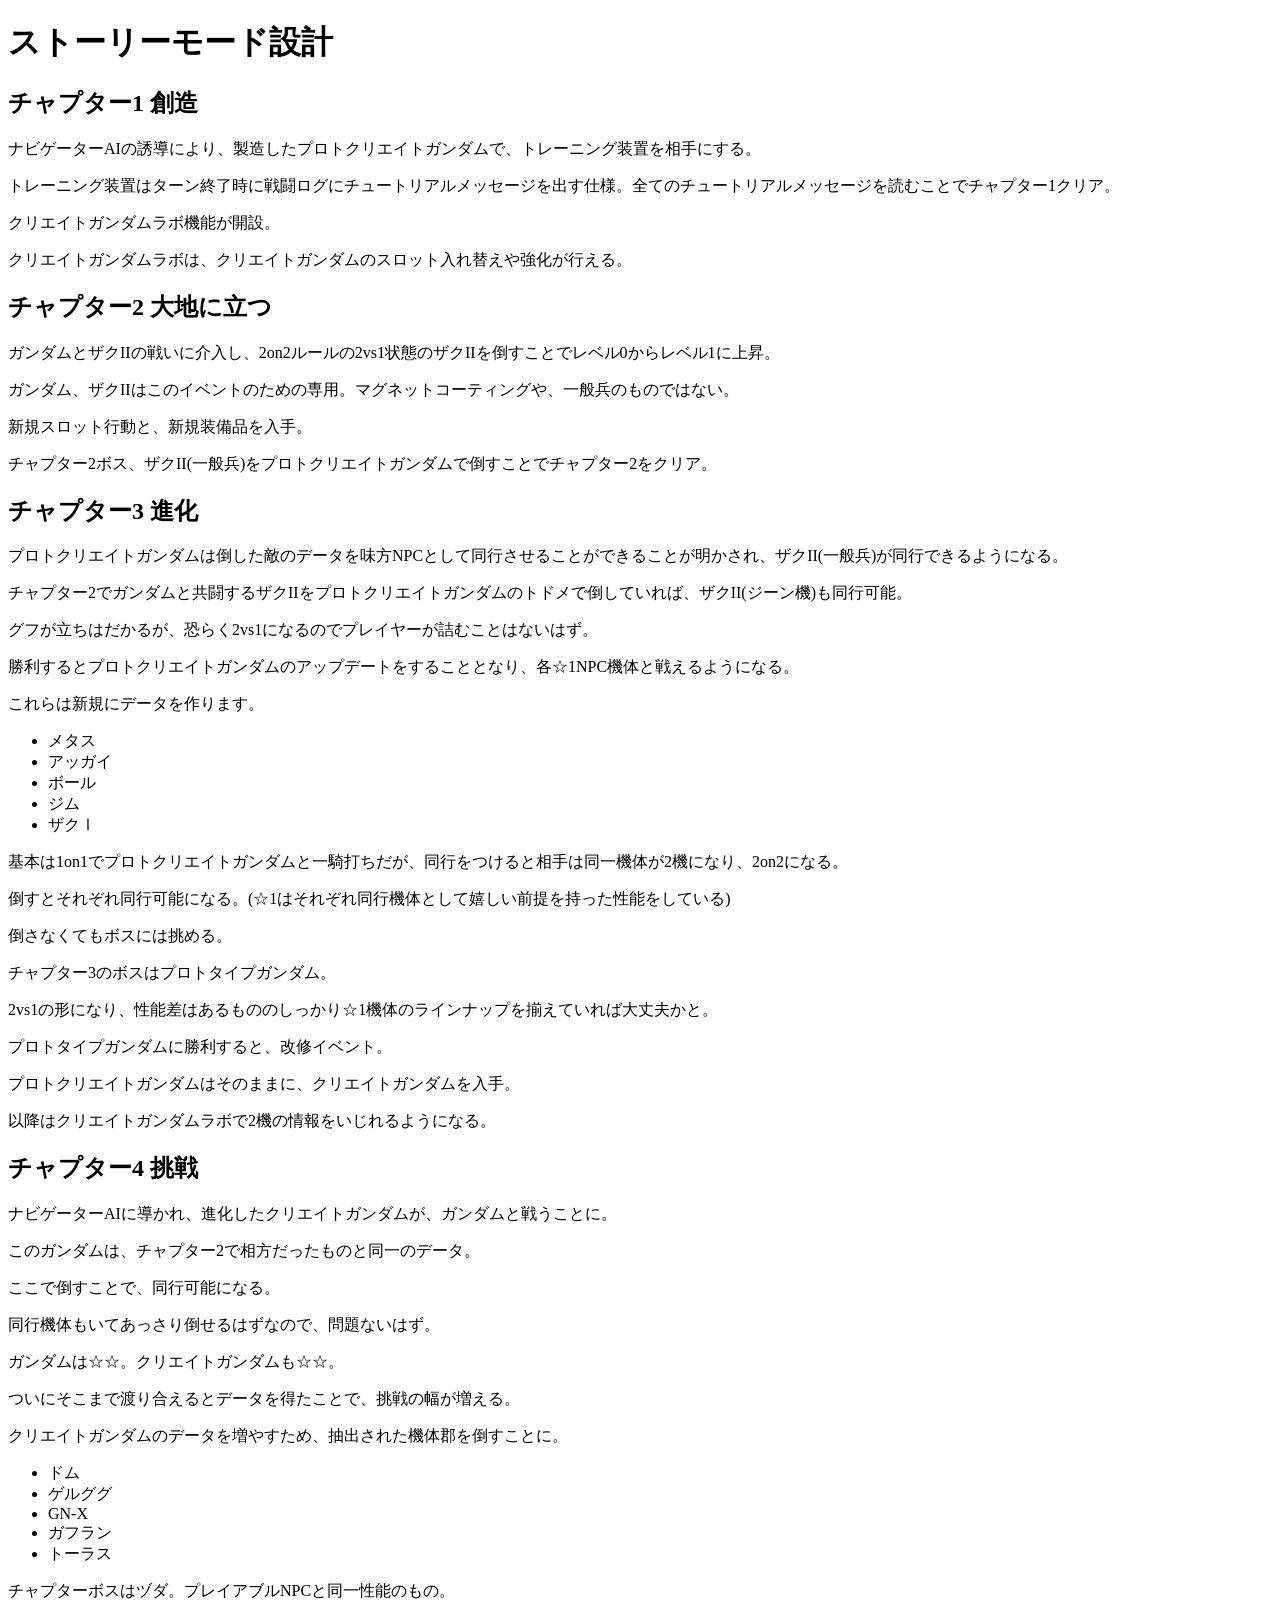
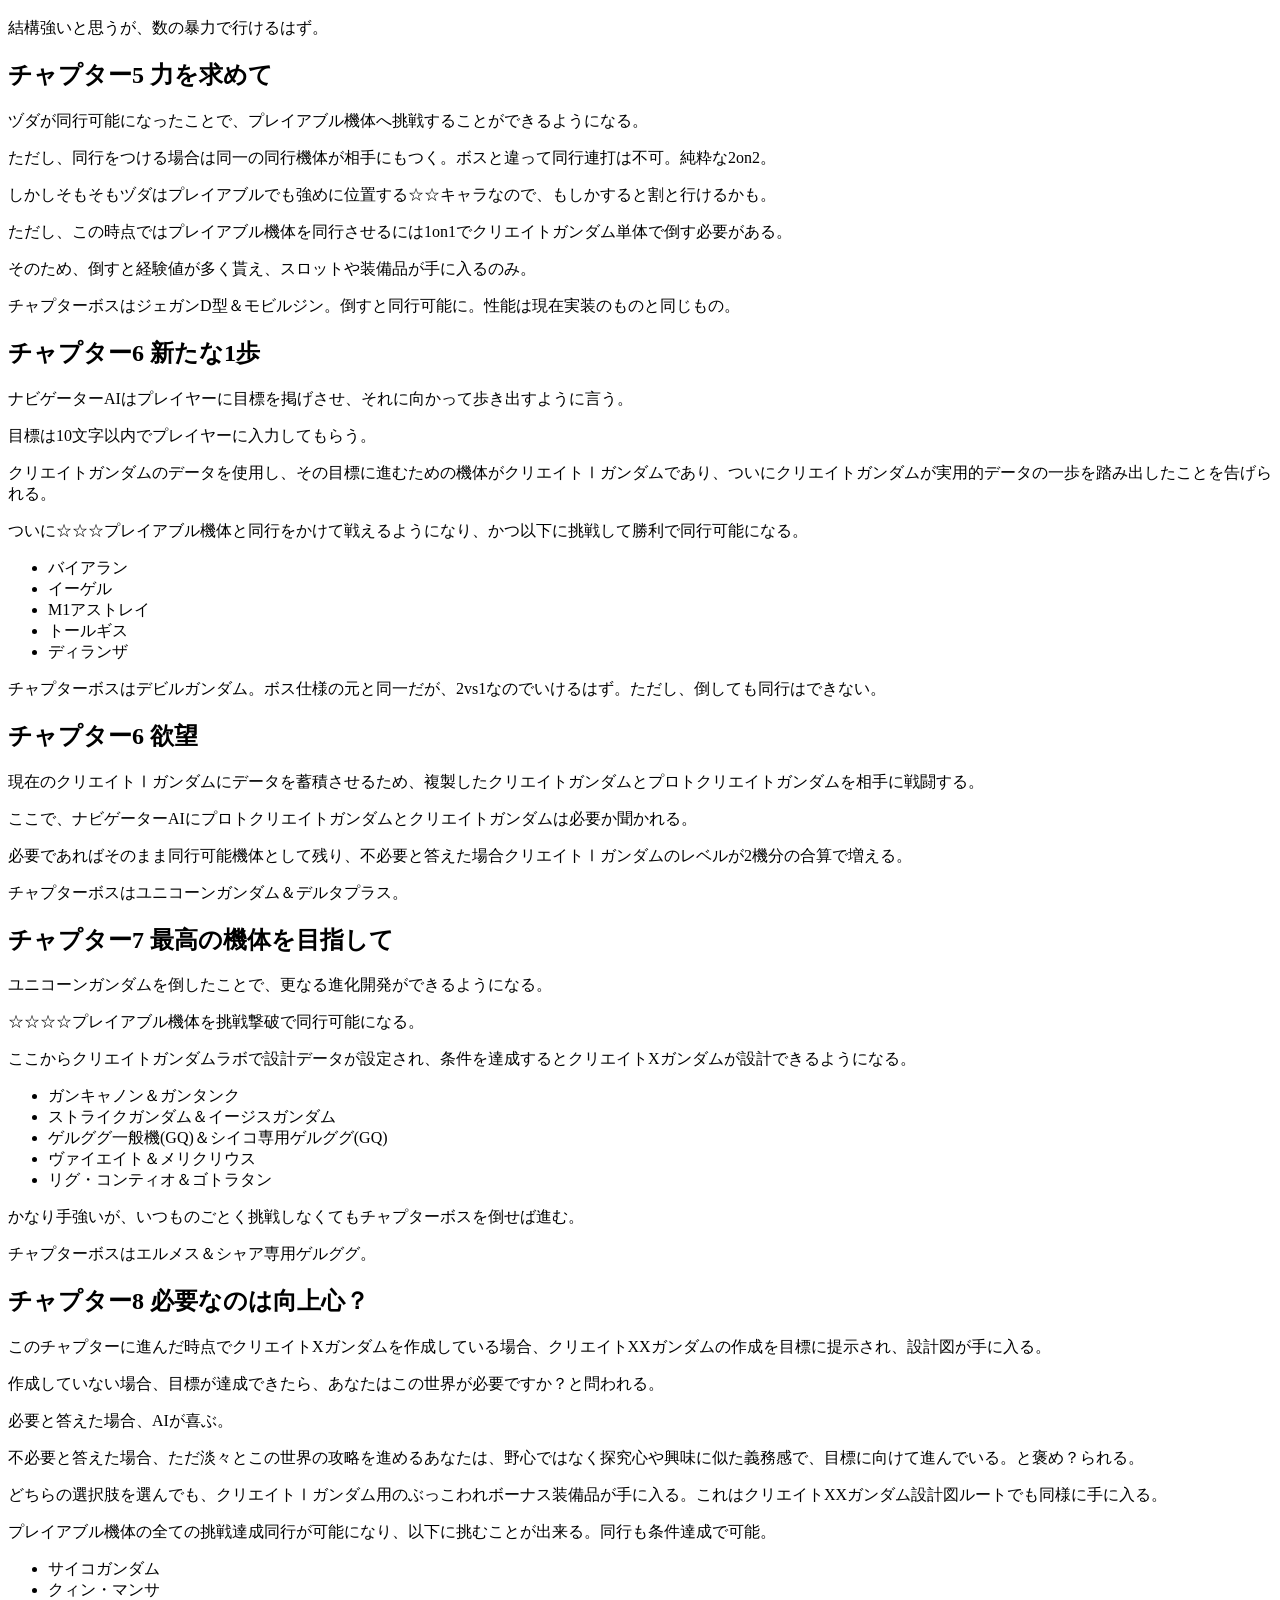
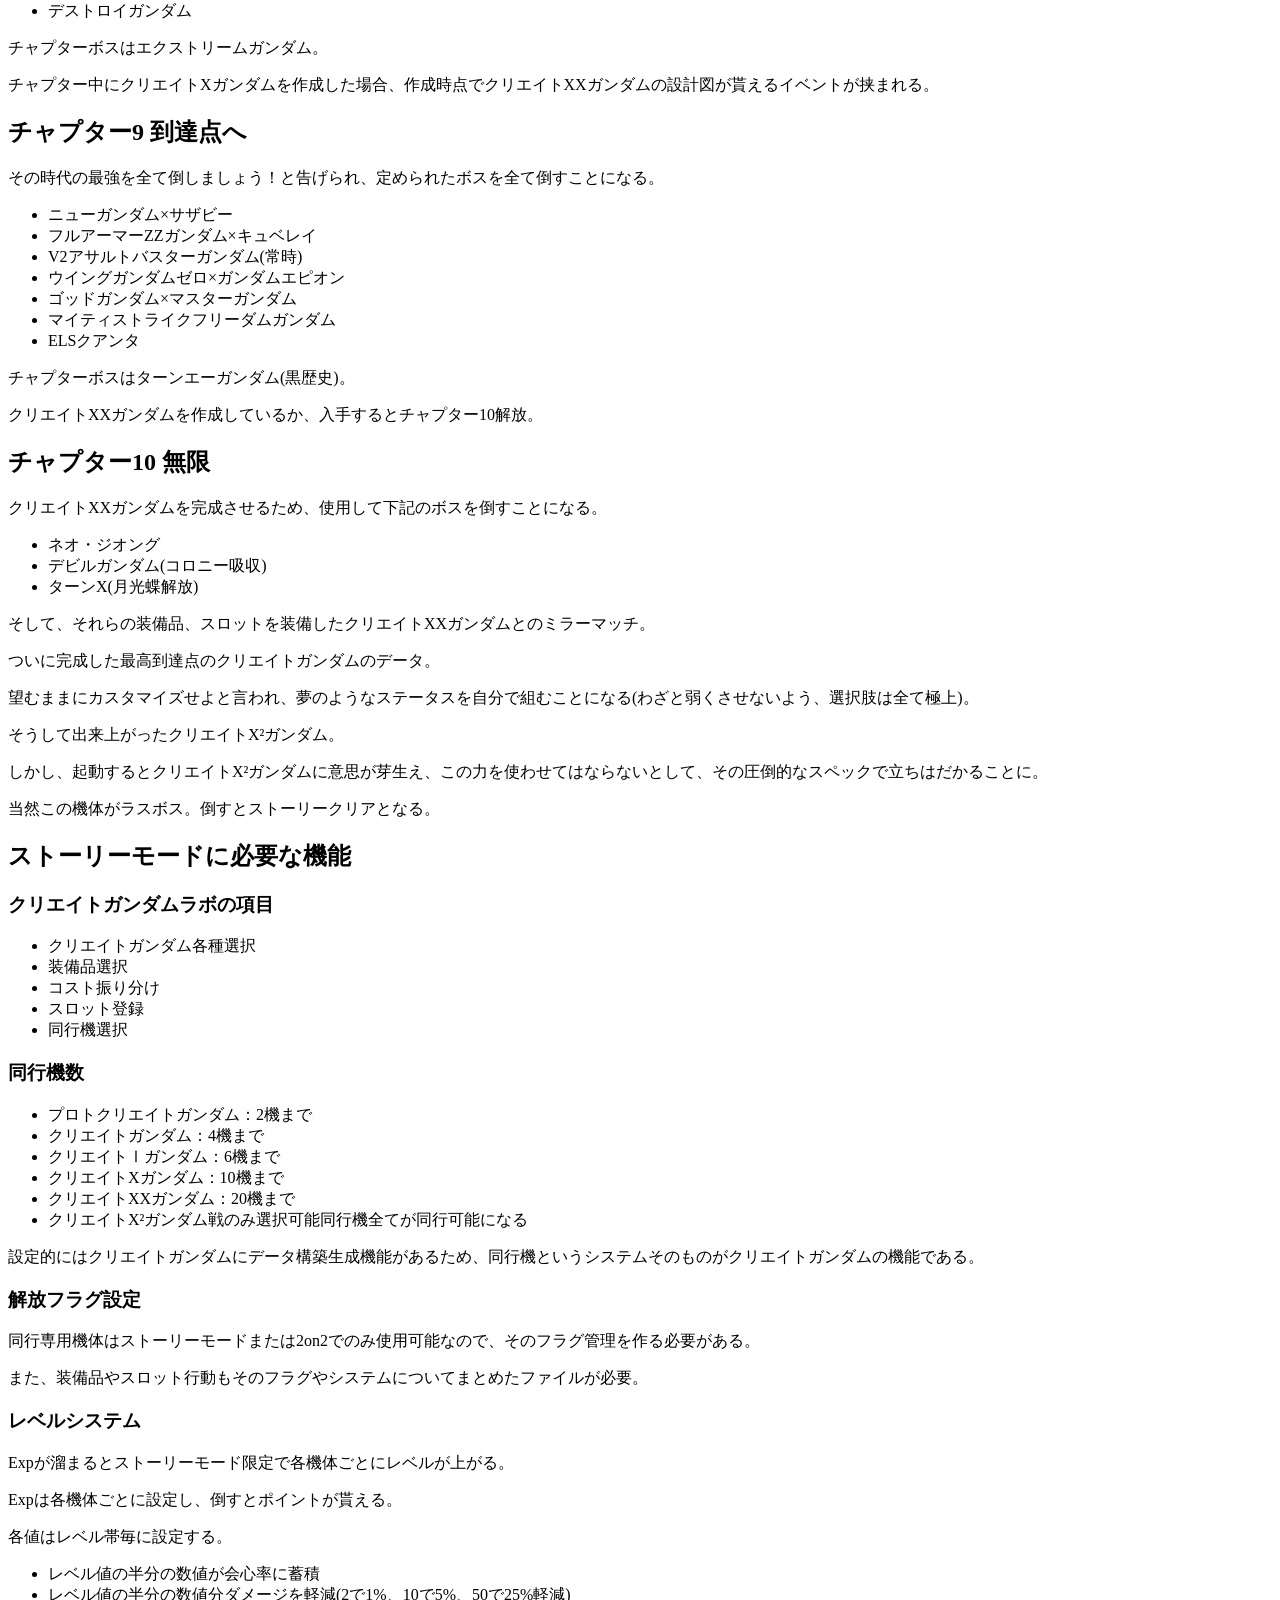
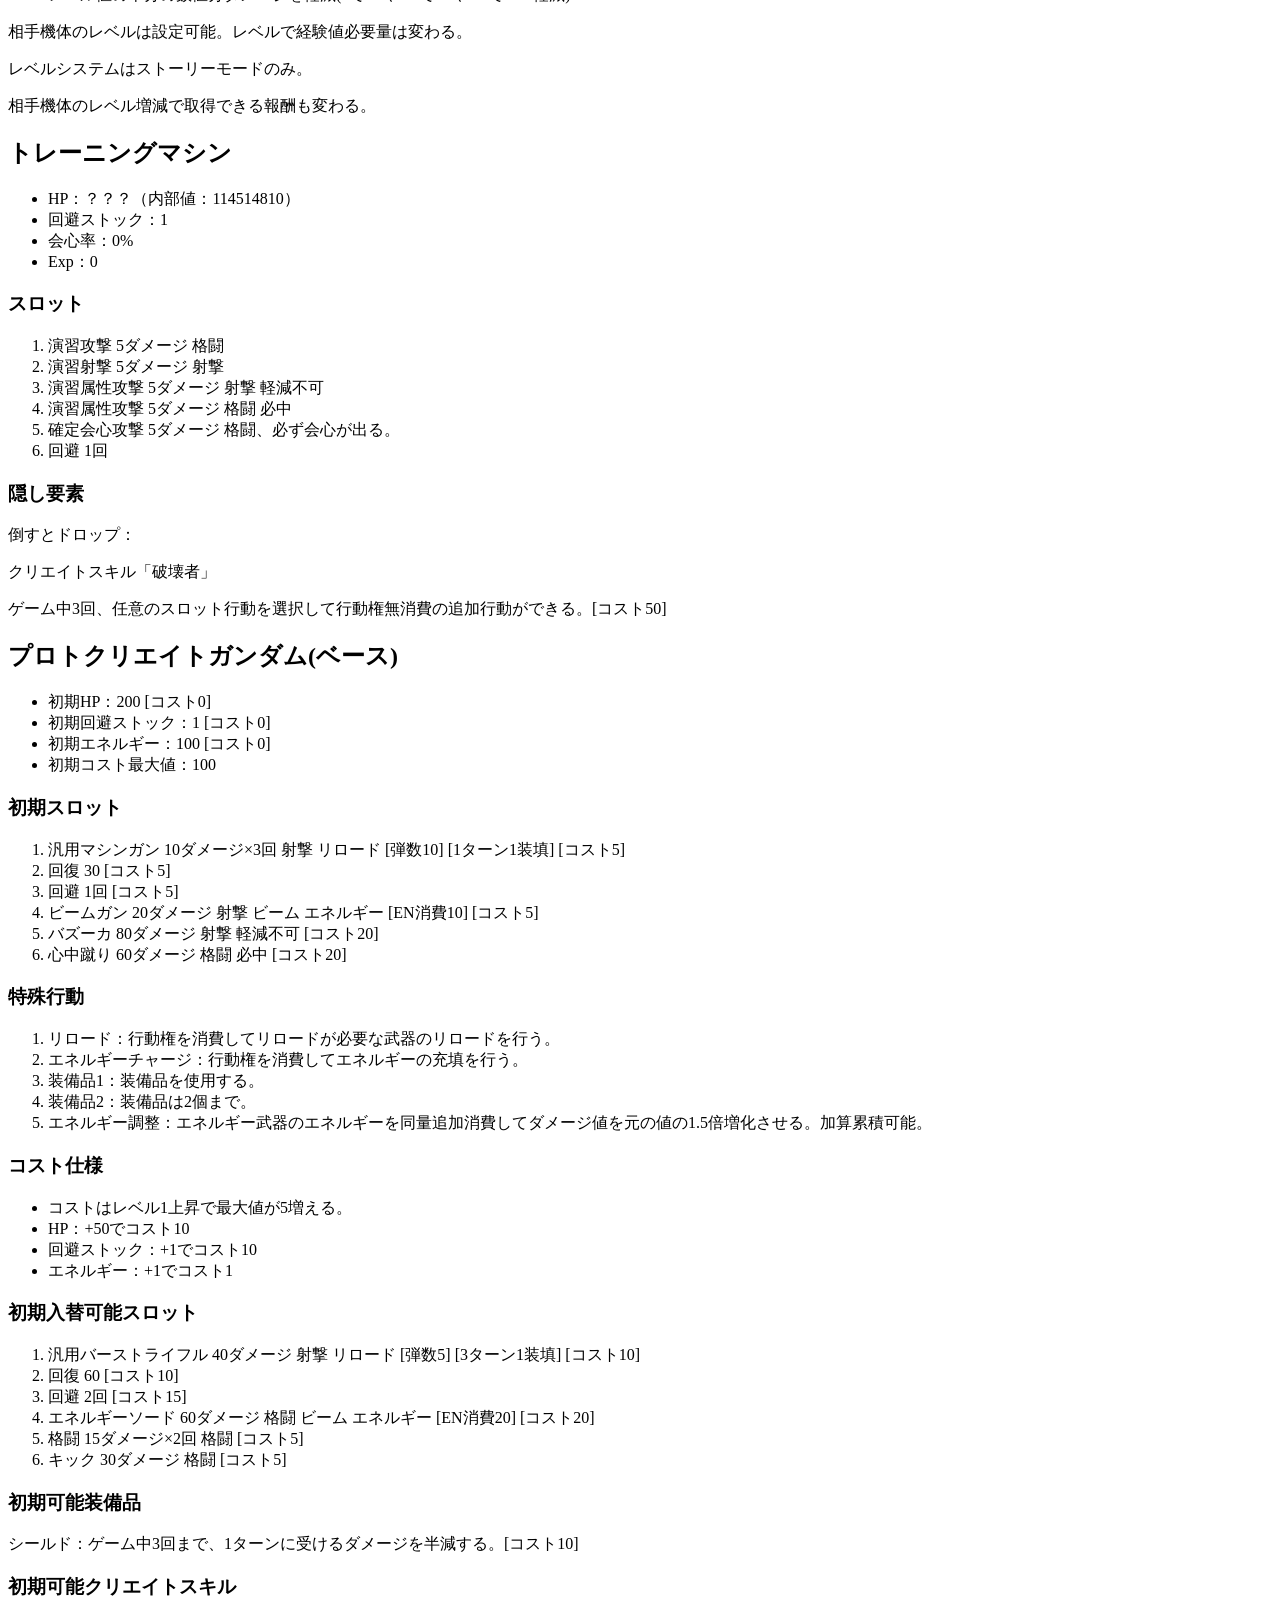
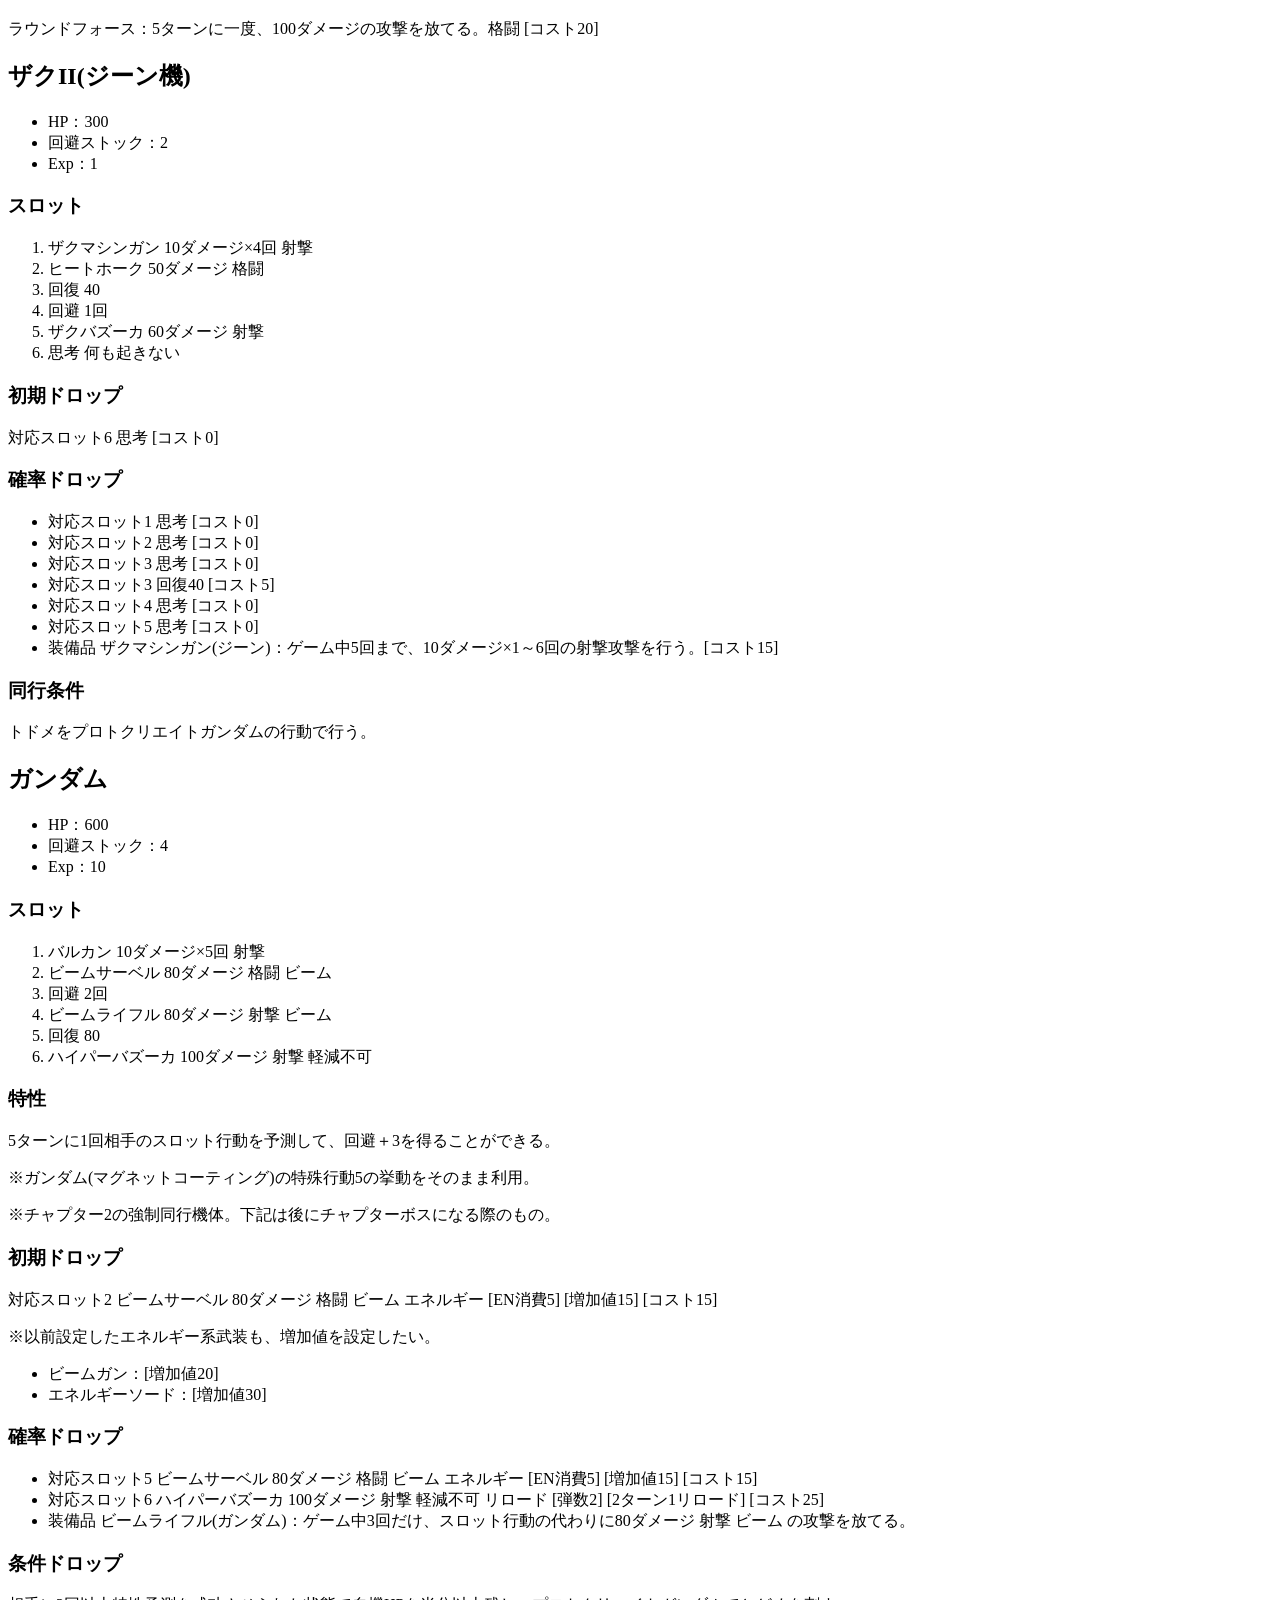
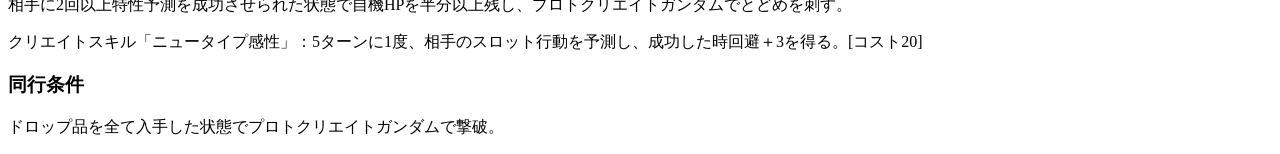
<file: story/story_mode_design.html>
<!DOCTYPE html>
<html lang="ja">
<head>
<meta charset="UTF-8">
<title>ストーリーモード設計</title>
</head>
<body>

<h1>ストーリーモード設計</h1>

<section>
  <h2>チャプター1 創造</h2>
  <p>ナビゲーターAIの誘導により、製造したプロトクリエイトガンダムで、トレーニング装置を相手にする。</p>
  <p>トレーニング装置はターン終了時に戦闘ログにチュートリアルメッセージを出す仕様。全てのチュートリアルメッセージを読むことでチャプター1クリア。</p>
  <p>クリエイトガンダムラボ機能が開設。</p>
  <p>クリエイトガンダムラボは、クリエイトガンダムのスロット入れ替えや強化が行える。</p>
</section>

<section>
  <h2>チャプター2 大地に立つ</h2>
  <p>ガンダムとザクIIの戦いに介入し、2on2ルールの2vs1状態のザクIIを倒すことでレベル0からレベル1に上昇。</p>
  <p>ガンダム、ザクIIはこのイベントのための専用。マグネットコーティングや、一般兵のものではない。</p>
  <p>新規スロット行動と、新規装備品を入手。</p>
  <p>チャプター2ボス、ザクII(一般兵)をプロトクリエイトガンダムで倒すことでチャプター2をクリア。</p>
</section>

<section>
  <h2>チャプター3 進化</h2>
  <p>プロトクリエイトガンダムは倒した敵のデータを味方NPCとして同行させることができることが明かされ、ザクII(一般兵)が同行できるようになる。</p>
  <p>チャプター2でガンダムと共闘するザクIIをプロトクリエイトガンダムのトドメで倒していれば、ザクII(ジーン機)も同行可能。</p>
  <p>グフが立ちはだかるが、恐らく2vs1になるのでプレイヤーが詰むことはないはず。</p>
  <p>勝利するとプロトクリエイトガンダムのアップデートをすることとなり、各☆1NPC機体と戦えるようになる。</p>
  <p>これらは新規にデータを作ります。</p>
  <ul>
    <li>メタス</li>
    <li>アッガイ</li>
    <li>ボール</li>
    <li>ジム</li>
    <li>ザクⅠ</li>
  </ul>
  <p>基本は1on1でプロトクリエイトガンダムと一騎打ちだが、同行をつけると相手は同一機体が2機になり、2on2になる。</p>
  <p>倒すとそれぞれ同行可能になる。(☆1はそれぞれ同行機体として嬉しい前提を持った性能をしている)</p>
  <p>倒さなくてもボスには挑める。</p>
  <p>チャプター3のボスはプロトタイプガンダム。</p>
  <p>2vs1の形になり、性能差はあるもののしっかり☆1機体のラインナップを揃えていれば大丈夫かと。</p>
  <p>プロトタイプガンダムに勝利すると、改修イベント。</p>
  <p>プロトクリエイトガンダムはそのままに、クリエイトガンダムを入手。</p>
  <p>以降はクリエイトガンダムラボで2機の情報をいじれるようになる。</p>
</section>

<section>
  <h2>チャプター4 挑戦</h2>
  <p>ナビゲーターAIに導かれ、進化したクリエイトガンダムが、ガンダムと戦うことに。</p>
  <p>このガンダムは、チャプター2で相方だったものと同一のデータ。</p>
  <p>ここで倒すことで、同行可能になる。</p>
  <p>同行機体もいてあっさり倒せるはずなので、問題ないはず。</p>
  <p>ガンダムは☆☆。クリエイトガンダムも☆☆。</p>
  <p>ついにそこまで渡り合えるとデータを得たことで、挑戦の幅が増える。</p>
  <p>クリエイトガンダムのデータを増やすため、抽出された機体郡を倒すことに。</p>
  <ul>
    <li>ドム</li>
    <li>ゲルググ</li>
    <li>GN-X</li>
    <li>ガフラン</li>
    <li>トーラス</li>
  </ul>
  <p>チャプターボスはヅダ。プレイアブルNPCと同一性能のもの。</p>
  <p>結構強いと思うが、数の暴力で行けるはず。</p>
</section>

<section>
  <h2>チャプター5 力を求めて</h2>
  <p>ヅダが同行可能になったことで、プレイアブル機体へ挑戦することができるようになる。</p>
  <p>ただし、同行をつける場合は同一の同行機体が相手にもつく。ボスと違って同行連打は不可。純粋な2on2。</p>
  <p>しかしそもそもヅダはプレイアブルでも強めに位置する☆☆キャラなので、もしかすると割と行けるかも。</p>
  <p>ただし、この時点ではプレイアブル機体を同行させるには1on1でクリエイトガンダム単体で倒す必要がある。</p>
  <p>そのため、倒すと経験値が多く貰え、スロットや装備品が手に入るのみ。</p>
  <p>チャプターボスはジェガンD型＆モビルジン。倒すと同行可能に。性能は現在実装のものと同じもの。</p>
</section>

<section>
  <h2>チャプター6 新たな1歩</h2>
  <p>ナビゲーターAIはプレイヤーに目標を掲げさせ、それに向かって歩き出すように言う。</p>
  <p>目標は10文字以内でプレイヤーに入力してもらう。</p>
  <p>クリエイトガンダムのデータを使用し、その目標に進むための機体がクリエイトⅠガンダムであり、ついにクリエイトガンダムが実用的データの一歩を踏み出したことを告げられる。</p>
  <p>ついに☆☆☆プレイアブル機体と同行をかけて戦えるようになり、かつ以下に挑戦して勝利で同行可能になる。</p>
  <ul>
    <li>バイアラン</li>
    <li>イーゲル</li>
    <li>M1アストレイ</li>
    <li>トールギス</li>
    <li>ディランザ</li>
  </ul>
  <p>チャプターボスはデビルガンダム。ボス仕様の元と同一だが、2vs1なのでいけるはず。ただし、倒しても同行はできない。</p>
</section>

<section>
  <h2>チャプター6 欲望</h2>
  <p>現在のクリエイトⅠガンダムにデータを蓄積させるため、複製したクリエイトガンダムとプロトクリエイトガンダムを相手に戦闘する。</p>
  <p>ここで、ナビゲーターAIにプロトクリエイトガンダムとクリエイトガンダムは必要か聞かれる。</p>
  <p>必要であればそのまま同行可能機体として残り、不必要と答えた場合クリエイトⅠガンダムのレベルが2機分の合算で増える。</p>
  <p>チャプターボスはユニコーンガンダム＆デルタプラス。</p>
</section>

<section>
  <h2>チャプター7 最高の機体を目指して</h2>
  <p>ユニコーンガンダムを倒したことで、更なる進化開発ができるようになる。</p>
  <p>☆☆☆☆プレイアブル機体を挑戦撃破で同行可能になる。</p>
  <p>ここからクリエイトガンダムラボで設計データが設定され、条件を達成するとクリエイトXガンダムが設計できるようになる。</p>
  <ul>
    <li>ガンキャノン＆ガンタンク</li>
    <li>ストライクガンダム＆イージスガンダム</li>
    <li>ゲルググ一般機(GQ)＆シイコ専用ゲルググ(GQ)</li>
    <li>ヴァイエイト＆メリクリウス</li>
    <li>リグ・コンティオ＆ゴトラタン</li>
  </ul>
  <p>かなり手強いが、いつものごとく挑戦しなくてもチャプターボスを倒せば進む。</p>
  <p>チャプターボスはエルメス＆シャア専用ゲルググ。</p>
</section>

<section>
  <h2>チャプター8 必要なのは向上心？</h2>
  <p>このチャプターに進んだ時点でクリエイトXガンダムを作成している場合、クリエイトXXガンダムの作成を目標に提示され、設計図が手に入る。</p>
  <p>作成していない場合、目標が達成できたら、あなたはこの世界が必要ですか？と問われる。</p>
  <p>必要と答えた場合、AIが喜ぶ。</p>
  <p>不必要と答えた場合、ただ淡々とこの世界の攻略を進めるあなたは、野心ではなく探究心や興味に似た義務感で、目標に向けて進んでいる。と褒め？られる。</p>
  <p>どちらの選択肢を選んでも、クリエイトⅠガンダム用のぶっこわれボーナス装備品が手に入る。これはクリエイトXXガンダム設計図ルートでも同様に手に入る。</p>
  <p>プレイアブル機体の全ての挑戦達成同行が可能になり、以下に挑むことが出来る。同行も条件達成で可能。</p>
  <ul>
    <li>サイコガンダム</li>
    <li>クィン・マンサ</li>
    <li>デストロイガンダム</li>
  </ul>
  <p>チャプターボスはエクストリームガンダム。</p>
  <p>チャプター中にクリエイトXガンダムを作成した場合、作成時点でクリエイトXXガンダムの設計図が貰えるイベントが挟まれる。</p>
</section>

<section>
  <h2>チャプター9 到達点へ</h2>
  <p>その時代の最強を全て倒しましょう！と告げられ、定められたボスを全て倒すことになる。</p>
  <ul>
    <li>ニューガンダム×サザビー</li>
    <li>フルアーマーZZガンダム×キュベレイ</li>
    <li>V2アサルトバスターガンダム(常時)</li>
    <li>ウイングガンダムゼロ×ガンダムエピオン</li>
    <li>ゴッドガンダム×マスターガンダム</li>
    <li>マイティストライクフリーダムガンダム</li>
    <li>ELSクアンタ</li>
  </ul>
  <p>チャプターボスはターンエーガンダム(黒歴史)。</p>
  <p>クリエイトXXガンダムを作成しているか、入手するとチャプター10解放。</p>
</section>

<section>
  <h2>チャプター10 無限</h2>
  <p>クリエイトXXガンダムを完成させるため、使用して下記のボスを倒すことになる。</p>
  <ul>
    <li>ネオ・ジオング</li>
    <li>デビルガンダム(コロニー吸収)</li>
    <li>ターンX(月光蝶解放)</li>
  </ul>
  <p>そして、それらの装備品、スロットを装備したクリエイトXXガンダムとのミラーマッチ。</p>
  <p>ついに完成した最高到達点のクリエイトガンダムのデータ。</p>
  <p>望むままにカスタマイズせよと言われ、夢のようなステータスを自分で組むことになる(わざと弱くさせないよう、選択肢は全て極上)。</p>
  <p>そうして出来上がったクリエイトX²ガンダム。</p>
  <p>しかし、起動するとクリエイトX²ガンダムに意思が芽生え、この力を使わせてはならないとして、その圧倒的なスペックで立ちはだかることに。</p>
  <p>当然この機体がラスボス。倒すとストーリークリアとなる。</p>
</section>

<section>
  <h2>ストーリーモードに必要な機能</h2>

  <h3>クリエイトガンダムラボの項目</h3>
  <ul>
    <li>クリエイトガンダム各種選択</li>
    <li>装備品選択</li>
    <li>コスト振り分け</li>
    <li>スロット登録</li>
    <li>同行機選択</li>
  </ul>

  <h3>同行機数</h3>
  <ul>
    <li>プロトクリエイトガンダム：2機まで</li>
    <li>クリエイトガンダム：4機まで</li>
    <li>クリエイトⅠガンダム：6機まで</li>
    <li>クリエイトXガンダム：10機まで</li>
    <li>クリエイトXXガンダム：20機まで</li>
    <li>クリエイトX²ガンダム戦のみ選択可能同行機全てが同行可能になる</li>
  </ul>

  <p>設定的にはクリエイトガンダムにデータ構築生成機能があるため、同行機というシステムそのものがクリエイトガンダムの機能である。</p>

  <h3>解放フラグ設定</h3>
  <p>同行専用機体はストーリーモードまたは2on2でのみ使用可能なので、そのフラグ管理を作る必要がある。</p>
  <p>また、装備品やスロット行動もそのフラグやシステムについてまとめたファイルが必要。</p>

  <h3>レベルシステム</h3>
  <p>Expが溜まるとストーリーモード限定で各機体ごとにレベルが上がる。</p>
  <p>Expは各機体ごとに設定し、倒すとポイントが貰える。</p>
  <p>各値はレベル帯毎に設定する。</p>
  <ul>
    <li>レベル値の半分の数値が会心率に蓄積</li>
    <li>レベル値の半分の数値分ダメージを軽減(2で1%、10で5%、50で25%軽減)</li>
  </ul>
  <p>相手機体のレベルは設定可能。レベルで経験値必要量は変わる。</p>
  <p>レベルシステムはストーリーモードのみ。</p>
  <p>相手機体のレベル増減で取得できる報酬も変わる。</p>
</section>

<section>
  <h2>トレーニングマシン</h2>
  <ul>
    <li>HP：？？？（内部値：114514810）</li>
    <li>回避ストック：1</li>
    <li>会心率：0%</li>
    <li>Exp：0</li>
  </ul>

  <h3>スロット</h3>
  <ol>
    <li>演習攻撃 5ダメージ 格闘</li>
    <li>演習射撃 5ダメージ 射撃</li>
    <li>演習属性攻撃 5ダメージ 射撃 軽減不可</li>
    <li>演習属性攻撃 5ダメージ 格闘 必中</li>
    <li>確定会心攻撃 5ダメージ 格闘、必ず会心が出る。</li>
    <li>回避 1回</li>
  </ol>

  <h3>隠し要素</h3>
  <p>倒すとドロップ：</p>
  <p>クリエイトスキル「破壊者」</p>
  <p>ゲーム中3回、任意のスロット行動を選択して行動権無消費の追加行動ができる。[コスト50]</p>
</section>

<section>
  <h2>プロトクリエイトガンダム(ベース)</h2>
  <ul>
    <li>初期HP：200 [コスト0]</li>
    <li>初期回避ストック：1 [コスト0]</li>
    <li>初期エネルギー：100 [コスト0]</li>
    <li>初期コスト最大値：100</li>
  </ul>

  <h3>初期スロット</h3>
  <ol>
    <li>汎用マシンガン 10ダメージ×3回 射撃 リロード [弾数10] [1ターン1装填] [コスト5]</li>
    <li>回復 30 [コスト5]</li>
    <li>回避 1回 [コスト5]</li>
    <li>ビームガン 20ダメージ 射撃 ビーム エネルギー [EN消費10] [コスト5]</li>
    <li>バズーカ 80ダメージ 射撃 軽減不可 [コスト20]</li>
    <li>心中蹴り 60ダメージ 格闘 必中 [コスト20]</li>
  </ol>

  <h3>特殊行動</h3>
  <ol>
    <li>リロード：行動権を消費してリロードが必要な武器のリロードを行う。</li>
    <li>エネルギーチャージ：行動権を消費してエネルギーの充填を行う。</li>
    <li>装備品1：装備品を使用する。</li>
    <li>装備品2：装備品は2個まで。</li>
    <li>エネルギー調整：エネルギー武器のエネルギーを同量追加消費してダメージ値を元の値の1.5倍増化させる。加算累積可能。</li>
  </ol>

  <h3>コスト仕様</h3>
  <ul>
    <li>コストはレベル1上昇で最大値が5増える。</li>
    <li>HP：+50でコスト10</li>
    <li>回避ストック：+1でコスト10</li>
    <li>エネルギー：+1でコスト1</li>
  </ul>

  <h3>初期入替可能スロット</h3>
  <ol>
    <li>汎用バーストライフル 40ダメージ 射撃 リロード [弾数5] [3ターン1装填] [コスト10]</li>
    <li>回復 60 [コスト10]</li>
    <li>回避 2回 [コスト15]</li>
    <li>エネルギーソード 60ダメージ 格闘 ビーム エネルギー [EN消費20] [コスト20]</li>
    <li>格闘 15ダメージ×2回 格闘 [コスト5]</li>
    <li>キック 30ダメージ 格闘 [コスト5]</li>
  </ol>

  <h3>初期可能装備品</h3>
  <p>シールド：ゲーム中3回まで、1ターンに受けるダメージを半減する。[コスト10]</p>

  <h3>初期可能クリエイトスキル</h3>
  <p>ラウンドフォース：5ターンに一度、100ダメージの攻撃を放てる。格闘 [コスト20]</p>
</section>

<section>
  <h2>ザクII(ジーン機)</h2>
  <ul>
    <li>HP：300</li>
    <li>回避ストック：2</li>
    <li>Exp：1</li>
  </ul>

  <h3>スロット</h3>
  <ol>
    <li>ザクマシンガン 10ダメージ×4回 射撃</li>
    <li>ヒートホーク 50ダメージ 格闘</li>
    <li>回復 40</li>
    <li>回避 1回</li>
    <li>ザクバズーカ 60ダメージ 射撃</li>
    <li>思考 何も起きない</li>
  </ol>

  <h3>初期ドロップ</h3>
  <p>対応スロット6 思考 [コスト0]</p>

  <h3>確率ドロップ</h3>
  <ul>
    <li>対応スロット1 思考 [コスト0]</li>
    <li>対応スロット2 思考 [コスト0]</li>
    <li>対応スロット3 思考 [コスト0]</li>
    <li>対応スロット3 回復40 [コスト5]</li>
    <li>対応スロット4 思考 [コスト0]</li>
    <li>対応スロット5 思考 [コスト0]</li>
    <li>装備品 ザクマシンガン(ジーン)：ゲーム中5回まで、10ダメージ×1～6回の射撃攻撃を行う。[コスト15]</li>
  </ul>

  <h3>同行条件</h3>
  <p>トドメをプロトクリエイトガンダムの行動で行う。</p>
</section>

<section>
  <h2>ガンダム</h2>
  <ul>
    <li>HP：600</li>
    <li>回避ストック：4</li>
    <li>Exp：10</li>
  </ul>

  <h3>スロット</h3>
  <ol>
    <li>バルカン 10ダメージ×5回 射撃</li>
    <li>ビームサーベル 80ダメージ 格闘 ビーム</li>
    <li>回避 2回</li>
    <li>ビームライフル 80ダメージ 射撃 ビーム</li>
    <li>回復 80</li>
    <li>ハイパーバズーカ 100ダメージ 射撃 軽減不可</li>
  </ol>

  <h3>特性</h3>
  <p>5ターンに1回相手のスロット行動を予測して、回避＋3を得ることができる。</p>
  <p>※ガンダム(マグネットコーティング)の特殊行動5の挙動をそのまま利用。</p>
  <p>※チャプター2の強制同行機体。下記は後にチャプターボスになる際のもの。</p>

  <h3>初期ドロップ</h3>
  <p>対応スロット2 ビームサーベル 80ダメージ 格闘 ビーム エネルギー [EN消費5] [増加値15] [コスト15]</p>
  <p>※以前設定したエネルギー系武装も、増加値を設定したい。</p>
  <ul>
    <li>ビームガン：[増加値20]</li>
    <li>エネルギーソード：[増加値30]</li>
  </ul>

  <h3>確率ドロップ</h3>
  <ul>
    <li>対応スロット5 ビームサーベル 80ダメージ 格闘 ビーム エネルギー [EN消費5] [増加値15] [コスト15]</li>
    <li>対応スロット6 ハイパーバズーカ 100ダメージ 射撃 軽減不可 リロード [弾数2] [2ターン1リロード] [コスト25]</li>
    <li>装備品 ビームライフル(ガンダム)：ゲーム中3回だけ、スロット行動の代わりに80ダメージ 射撃 ビーム の攻撃を放てる。</li>
  </ul>

  <h3>条件ドロップ</h3>
  <p>相手に2回以上特性予測を成功させられた状態で自機HPを半分以上残し、プロトクリエイトガンダムでとどめを刺す。</p>
  <p>クリエイトスキル「ニュータイプ感性」：5ターンに1度、相手のスロット行動を予測し、成功した時回避＋3を得る。[コスト20]</p>

  <h3>同行条件</h3>
  <p>ドロップ品を全て入手した状態でプロトクリエイトガンダムで撃破。</p>
</section>

</body>
</html>
</file>
